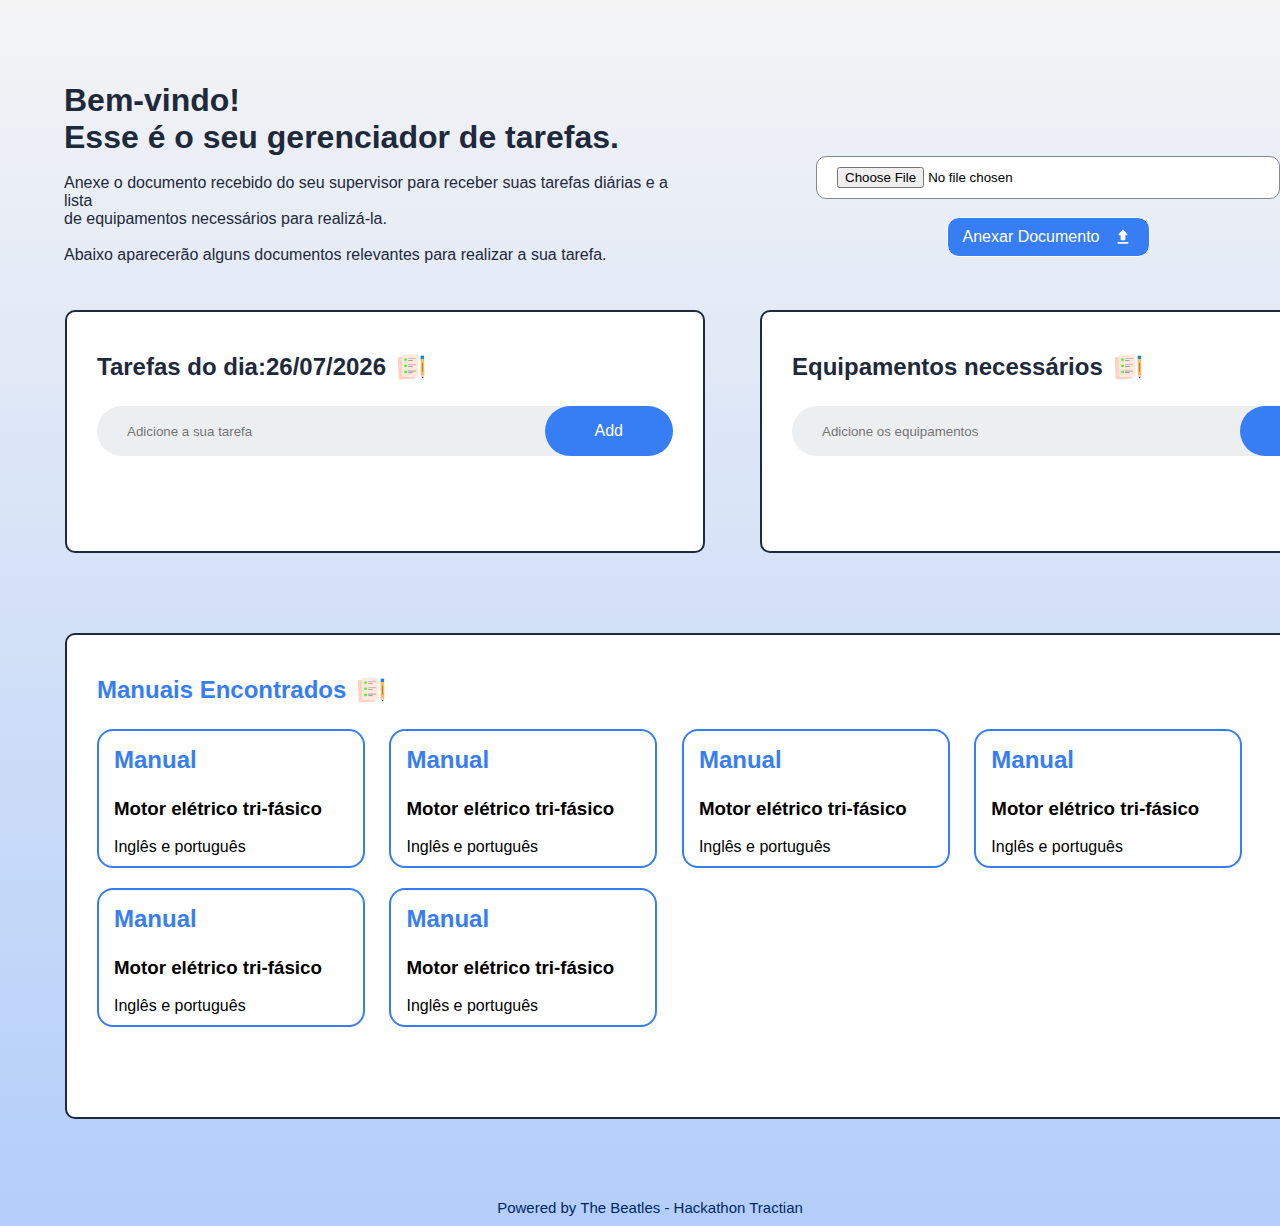
<file: hackathon-tractian/index.html>
<!DOCTYPE html>
<html lang="en">
<head>
    <meta charset="UTF-8">
    <meta name="viewport" content="width=device-width, initial-scale=1.0">
    <title>Tarefas do dia</title>
    <link rel="stylesheet" href="style.css">
</head>
<body>
    <div class=titulo>
        <h1>Bem-vindo!<br>
            Esse é o seu gerenciador de tarefas.  
        </h1>
    </div>
    <div class="cabecalho">
        <p class="texto">Anexe o documento recebido do seu supervisor para receber suas tarefas diárias e a lista<br>
            de equipamentos necessários para realizá-la.<br><br>
            Abaixo aparecerão alguns documentos relevantes para realizar a sua tarefa.</p>
        <div class="submission">
            <input type="file" id="input-file" name="Adicione o seu áudio"><br>
            <button onClick="processData()" id="button-file">Anexar Documento<img src="images/download.svg"></button>
        </div>
    </div>
    <div class="container">
        <div>
            <div class="lists">
                <div class="todo-app">
                    <h2>Tarefas do dia:<span id="data"> </span> <img src="images/icon.png"> </h2>
                    <div class="row">
                        <input type="text" id="input-box1" placeholder="Adicione a sua tarefa">
                        <button onclick="addTask()">Add</button>
                    </div>
                    <ul id="list-container1">
                    </ul>
                </div>
                <div class="todo-app">
                    <h2>Equipamentos necessários<img src="images/icon.png"></h2>
                    <div class="row">
                        <input type="text" id="input-box2" placeholder="Adicione os equipamentos">
                        <button onclick="addEquipment()">Add</button>
                    </div>
                    <ul id="list-container2">
                    </ul>
                </div>
            </div>
        </div>
        <div>
            <div class="manuais">
                <h2>Manuais Encontrados<span id="data"></span><img src="images/icon.png"></h2>
                    <div class="bloco">
                        <h2>Manual</h2>
                        <h3>Motor elétrico tri-fásico</h3><br>
                        <p>Inglês e português</p>
                    </div>
                    <div class="bloco">
                        <h2>Manual</h2>
                        <h3>Motor elétrico tri-fásico</h3><br>
                        <p>Inglês e português</p>
                    </div>
                    <div class="bloco">
                        <h2>Manual</h2>
                        <h3>Motor elétrico tri-fásico</h3><br>
                        <p>Inglês e português</p>
                    </div>
                    <div class="bloco">
                        <h2>Manual</h2>
                        <h3>Motor elétrico tri-fásico</h3><br>
                        <p>Inglês e português</p>
                    </div><br>
                    <div class="bloco">
                        <h2>Manual</h2>
                        <h3>Motor elétrico tri-fásico</h3><br>
                        <p>Inglês e português</p>
                    </div>
                    <div class="bloco">
                        <h2>Manual</h2>
                        <h3>Motor elétrico tri-fásico</h3><br>
                        <p>Inglês e português</p>
                    </div>
            </div>
        </div>
        <div class="assignature">
            <p>Powered by The Beatles - Hackathon Tractian</p>
        </div>
    </div>
<script src="script.js"></script>
</body>
</html>
</file>
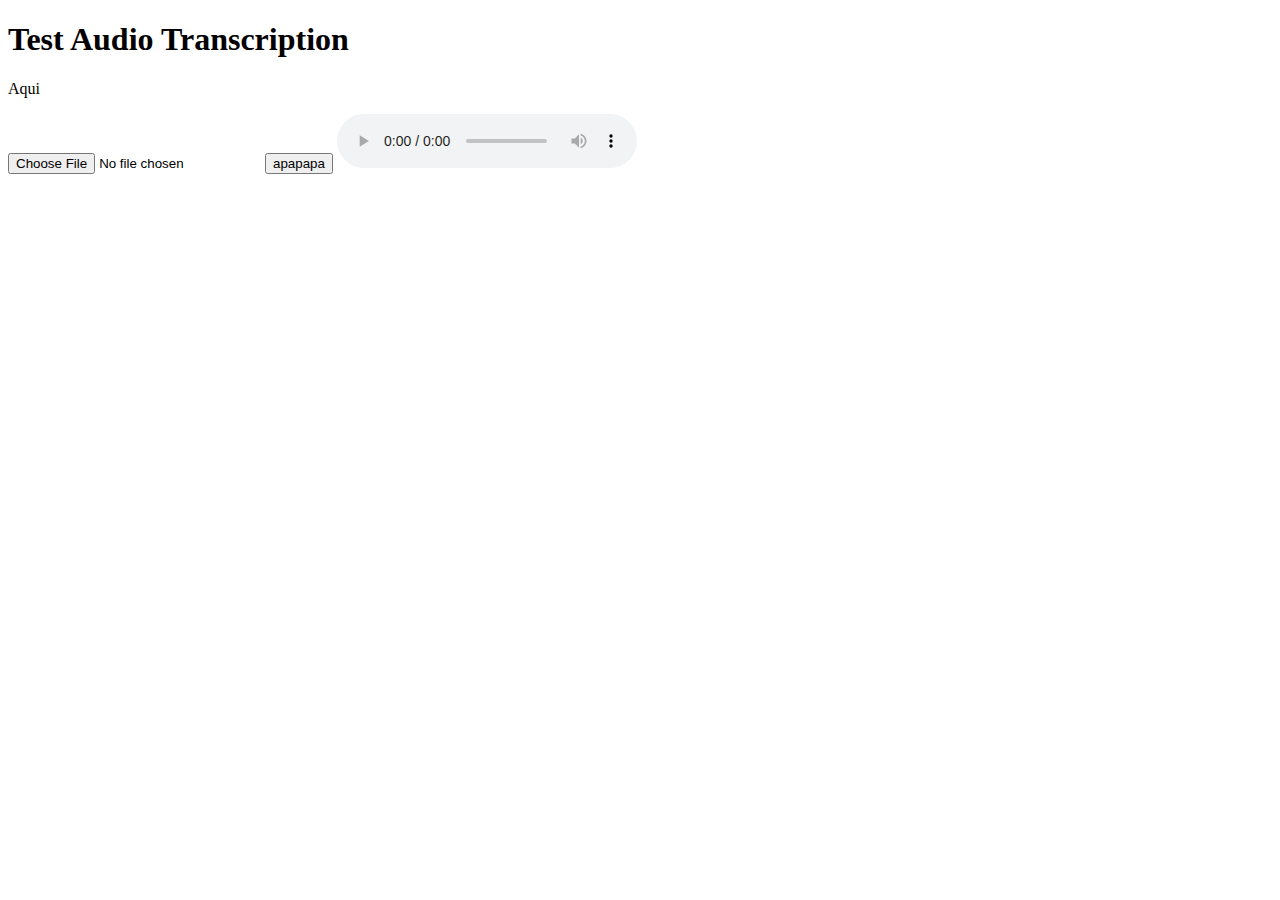
<file: hackathon-tractian/audio_transcript/test.html>
<!DOCTYPE html>
<html lang="en">
<head>
    <meta charset="UTF-8">
    <meta name="viewport" content="width=device-width, initial-scale=1.0">
    <title>Document</title>
</head>
<body>
    <h1>Test Audio Transcription</h1>
    <p id="output">Aqui</p>
    <input type="file" name="transcript" id="transcript" accept="audio/*">
    <button onclick="trying()">apapapa</button>
    <audio id="audioPlayer" controls></audio>
    <script src="audio_transcript.mjs"></script>
</body>
</html>
</file>
<file: hackathon-tractian/style.css>
*{
    margin: 0;
    padding: 0;
    font-family: 'Roboto', sans-serif;
    box-sizing: border-box;
}
body {
    background: linear-gradient(180deg, #F4F4F5, #B3CEFA);
    width: full;
    height: full;
}
.container {
    width: 100%;
    min-height: 100vh;
    padding: 10px;

}
.titulo {
    margin: 82px 0px 0px 64px;
    color: #1E293B;
    font-size: 16px;
    display: inline-block;
}
.texto {
    margin: 18px 0px 0px 64px;
    color: #1E293B;
    font-size: 16px;
    display: inline-block;
}
.lists {
    display: flex;
    flex-direction: row;
    align-items: center;
    height: auto;
}
.todo-app {
    width: auto;
    height: auto;
    min-width: 640px;
    background: #fff;
    margin: 36px 0px 80px 55px;
    padding: 40px 30px 70px;
    border-radius: 10px;
    display: inline-block;
    border: 2px solid #1E293B;
}
.todo-app h2 {
    color: #1E293B;
    display: flex;
    align-items: center;
    margin-bottom: 24px;
    font-size: 24px;
}
.todo-app h2 img {
    width: 30px;
    margin-left: 10px;
}
.grab-file {
    width: 50%;
    max-width: 540px;
    background: #fff;
    margin: 20px 80px;
    padding: 20px 30px 40px;
    border-radius: 10px;
    display: inline-block;
}
.grab-file h2 {
    color: #002765;
    display: flex;
    align-items: center;
    margin-bottom: 20px;
}
.grab-file h2 img {
    width: 30px;
    margin-left: 10px;
}
.row {
    display: flex;
    align-items: center;
    justify-content: space-between;
    background: #edeef0;
    border-radius: 30px;
    padding-left: 20px;
    margin-bottom: 25px;
}
input {
    flex: 1;
    border: none;
    outline: none;
    background: transparent;
    padding: 10px;
    font-weight: 14px;
}
button {
    border: none;
    outline: none;
    padding: 16px 50px;
    background: #377DF4;
    color: #fff;
    font-size: 16px;
    cursor: pointer;
    border-radius: 40px;
}
ul {
    display: flex;
    flex-direction: column;
    gap: 8px;
}
ul li {
    list-style: none;
    font-size: 17px;
    padding: 18px 8px 12px 50px;
    user-select: none;
    cursor: pointer;
    position: relative;
    background-color: #F1F6FF;
    border-radius: 10px;
}
ul li::before {
    content: '';
    position: absolute;
    height: 28px;
    width: 28px;
    border-radius: 50%;
    background-image: url(images/unchecked.png);
    background-size: cover;
    background-position: center;
    top: 12px;
    left: 8px;
}
ul li.checked {
    color: #555;
    text-decoration: line-through;
}
ul li.checked::before {
    background-image: url(images/check_circle.svg);
}
ul li span {
    position: absolute;
    right: 0;
    top: 5px;
    width: 40px;
    height: 40px;
    font-size: 22px;
    color: #555;
    line-height: 30px;
    text-align: center;
    border-radius: 50%;
}
ul li span:hover {
    background: #edeef0;
}
.assignature {
    font-size: 15px;
    font-weight: 300;
    color: #002765;
    margin: 0px 0px 0px 20px;
    text-align: center;
}
.cabecalho {
    display: flex;
    flex-direction: row;
    align-items: start;
    justify-content: space-between;
}
.submission {
    display: flex;
    margin: 0px 0px 0px 121px;
    flex-direction: column;
    align-items: center;
    justify-content: center;
}
#input-file {
    align-items: center;
    justify-content: space-between;
    background: #ffffff;
    border: 1px solid #838993;
    border-radius: 10px;
    padding-left: 20px;
    margin-bottom: 0px;
    width: 464px;
}
#button-file {
    align-items: center;
    width: 203px;
    height: 40px;
    border: 1px solid white;
    background: #377DF4;
    color: #fff;
    font-size: 16px;
    cursor: pointer;
    border-radius: 12px;
    padding: 0px;
    text-align: center;
    display: flex;
    flex-direction: row;
    align-items: center;
    justify-content: center;
    gap: 4px;
}
.submission button img {
    width: 20px;
    margin-left: 10px;
    text-align: center;
}
.manuais {
    width: auto;
    height: auto;
    min-width: 1340px;
    background: #fff;
    margin: 0px 0px 80px 55px;
    padding: 40px 30px 70px;
    border-radius: 10px;
    display: inline-block;
    border: 2px solid #1E293B;
}
.manuais h2 {
    color: #377DF4;
    display: flex;
    align-items: center;
    margin-bottom: 24px;
    font-size: 24px;
}
.manuais h2 img {
    width: 30px;
    margin-left: 10px;
}
.bloco {
    width: 100%;
    max-width: 268px;
    height: 139px;
    background: hsl(0, 0%, 100%);
    margin: 0px 20px 20px 0px;
    padding: 15px 15px 70px;
    border-radius: 16px;
    display: inline-block;
    border: 2px solid #377DF4;
}
#texto-motor{
    font-size: 24;
}
</file>
